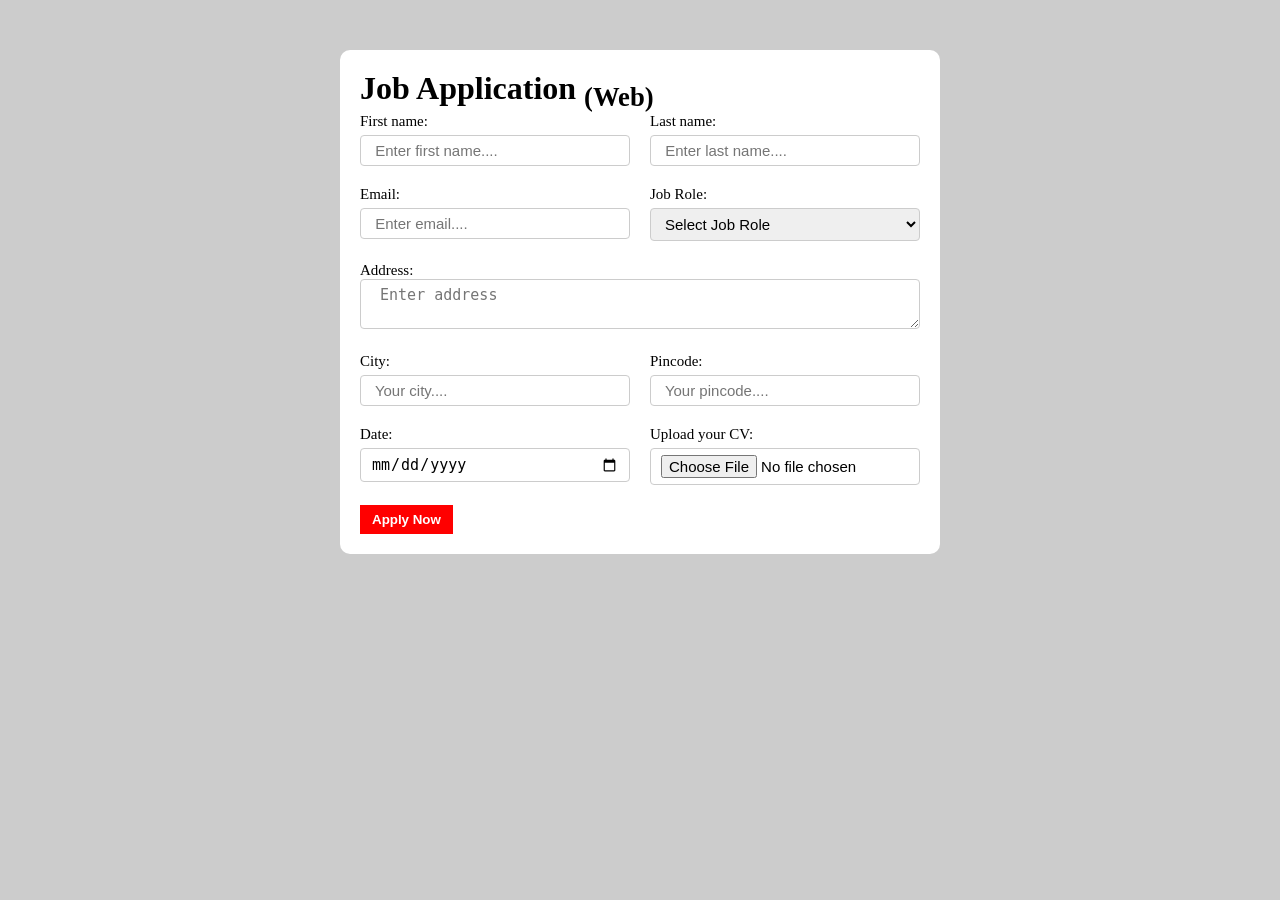
<file: html/form.html>
<!DOCTYPE html>
<html lang="en">
<head>
    <meta charset="UTF-8">
    <meta name="viewport" content="width=device-width, initial-scale=1.0">
    <title>Simple Job Application form</title>
</head>
<style>
    *{
        margin: 0;
        padding: 0;
        box-sizing: border-box;
    }
    body{
        background: #ccc;
    }
    .container{
        max-width: 900px;
        margin: 0 auto;
    }
    .apply_box{
        max-width: 600px;
        padding: 20px;
        background-color: white;
        margin: 0 auto;
        margin-top: 50px;
        box-shadow: 4px 3px 5px rbg(1,1,1,0.1);
        border-radius: 10px;
    }

    .form_container{
        margin-top:20;
        display: grid;
        grid-template-columns: repeat(auto-fit, minmax(200px,1fr));
        gap: 20px;
    }
    .form_control{
        display: flex;
        flex-direction:column;
    }
   label{
    margin-bottom: 5px;
    font-size:15px;
   }
   input,select,textarea{

    padding:6px 10px;
    border:1px solid #ccc;
    border-radius:4px;
    font-size:15px;
   }
   input:focus{
    outline-color:red;
   }
   .button_container{
    display: flex;
    justify-self: flex-end;
    margin-top: 20px;
   }
   button{
    background-color: red;
    border:transparent solid 2px;
    padding:5px 10px; 
    color:white;
    font-weight:bolder;
    transition:0.3s ease-in;
}
button:hover{
    background-color:grey;
    border:2px solid red;
    color:black;
    transition:0.3s ease-out;
    cursor: pointer;
}
.textarea_control{
    grid-column:1/ span 2;
}
.textarea_control textarea{
    width: 100%;
}
@media (max-width:460px){

.textarea_control{
    grid-column:1/ span 1;
}
}
    


   
  
</style>
<body>
    <div class="container"><div class="apply_box"><h1>
        Job Application <sub>(Web)</sub>
    </h1>

    <form action="">
        <div class="form_container">
            <div class="form_control">
                <label for="firstname">First name:</label>
                <input type="text" name="firstname" id="firstname" placeholder=" Enter first name.... ">
            </div>

            <div class="form_control">
                <label for="lastname">Last name:</label>
                <input type="text" name="Lastname" id="lastname" placeholder=" Enter last name.... ">
            </div>

            <div class="form_control">
                <label for="email">Email:</label>
                <input type="email" name="email" id="email" placeholder=" Enter email.... ">
            </div>

            <div class="form_control">
                <label for="jobrole">Job Role:</label>
                <select name="jobrole" id="jobrole">
                    <option value="">Select Job Role</option>
                    <option value="Accountant">Accountant</option>
                    <option value="Warehouse">Warehouse</option>
                    <option value="softwere">softwere</option>
                    <option value="hardware">hardware</option>
                </select>
                
            </div>

            <div class="textarea_control">
                <label for="address">Address:</label>
                <textarea name="address" id="address" row="4" cols="50" placeholder=" Enter address"></textarea>
                
                
            </div>

            <div class="form_control">
                <label for="city">City:</label>
                <input type="text" name="city" id="city" placeholder=" Your city.... ">
            </div>

            <div class="form_control">
                <label for="pincode">Pincode:</label>
                <input type="number" name="pincode" id="pincode" placeholder=" Your pincode.... ">
            </div>

            <div class="form_control">
                <label for="date">Date:</label>
                <input value="" type="date" name="date" id="date" placeholder=" Your pincode.... ">
            </div>

            <div class="form_control">
                <label for="upload">Upload your CV:</label>
                <input type="file" name="upload" id="upload" placeholder="Upload .... ">
            </div>

            
        </div>

        <div class="button_container">
            <button type="submit"> Apply Now</button>
    </div>
    </form>





</div>
    </div>
</body>
</html>
</file>
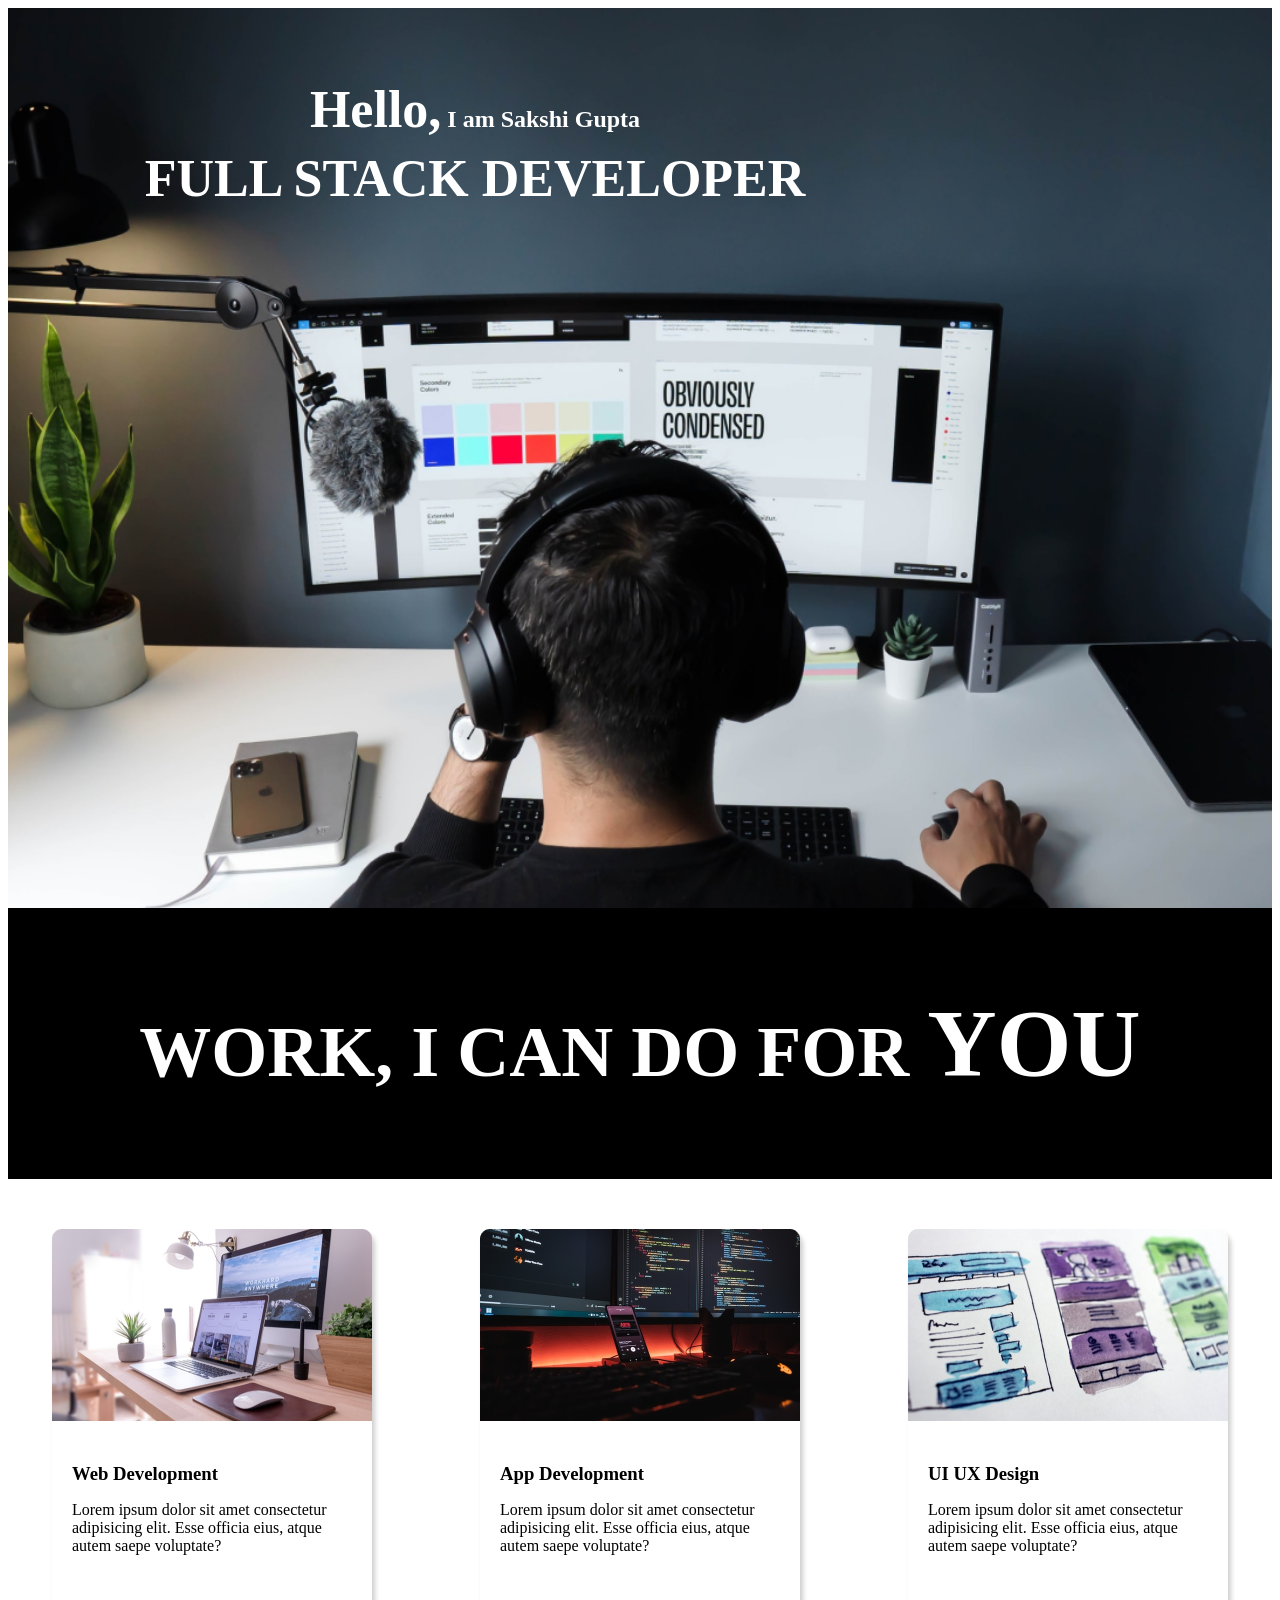
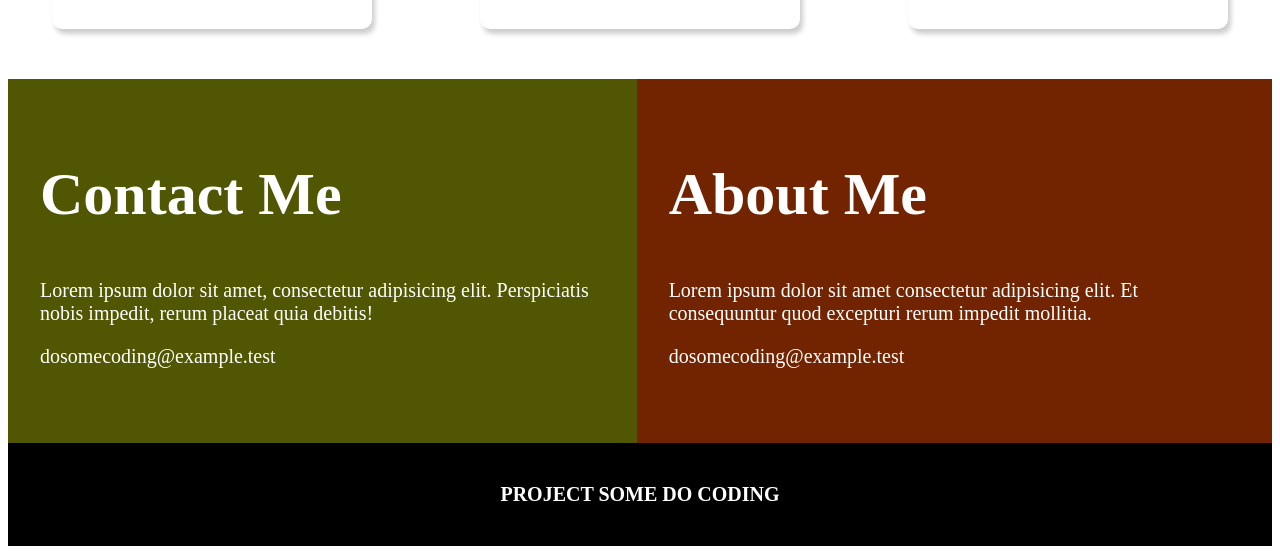
<file: html/Landingpage.html>
<!DOCTYPE html>
<html lang="en">
<head>
    <meta charset="UTF-8">
    <meta name="viewport" content="width=device-width, initial-scale=1.0">
    <title>Landing Page</title>
    <link rel="stylesheet" href="../CSS/Landingpage.css">
</head>

<body>
   <section class="hero_section">
    <div class="text_content">
      <h2><span class="lg_text">Hello,</span>   I am Sakshi Gupta</h2>
      <h1 class="lg_text">FULL STACK DEVELOPER</h1>
    </div>

   </section>

   <section class="black_box"><h2>WORK, I CAN DO FOR <span>YOU</span></h2></section>

   <section class="work">
    <div class="grid_item">
        <div class="card">
      <div class="image_container">
        <img src="/image/web.png" alt="web development">
      </div>
      <div class="card_content">
        <h3>Web Development</h3>
        <p>Lorem ipsum dolor sit amet consectetur adipisicing elit. Esse officia eius, atque autem saepe voluptate?</p>
      </div>
        </div>
    </div>

    <div class="grid_item">
        <div class="card">
      <div class="image_container">
        <img src="/image/mobile.png" alt="app development">
      </div>
      <div class="card_content">
        <h3>App Development</h3>
        <p>Lorem ipsum dolor sit amet consectetur adipisicing elit. Esse officia eius, atque autem saepe voluptate?</p>
      </div>
        </div>
    </div>  


    <div class="grid_item">
      <div class="card">
      <div class="image_container">
        <img src="/image/uiux.png" alt="uiux design">
      </div>
      <div class="card_content">
        <h3>UI UX Design</h3>
        <p>Lorem ipsum dolor sit amet consectetur adipisicing elit. Esse officia eius, atque autem saepe voluptate?</p>
      </div>
      </div>

    </div>
   </section>

   <section class="bottom_section">
    <div class="contact"><h2>Contact Me</h2><p>Lorem ipsum dolor sit amet, consectetur adipisicing elit. Perspiciatis nobis impedit, rerum placeat quia debitis!</p>
    <p>dosomecoding@example.test</p></div>
    <div class="about">
      <h2>About Me</h2>
      <p>Lorem ipsum dolor sit amet consectetur adipisicing elit. Et consequuntur quod excepturi rerum impedit mollitia.</p>
      <p>dosomecoding@example.test</p></div>

    </div>
   </section>

   <section class="last_section">
    <h3>PROJECT SOME DO CODING</h3>
   </section>
</body>
</html>
</file>
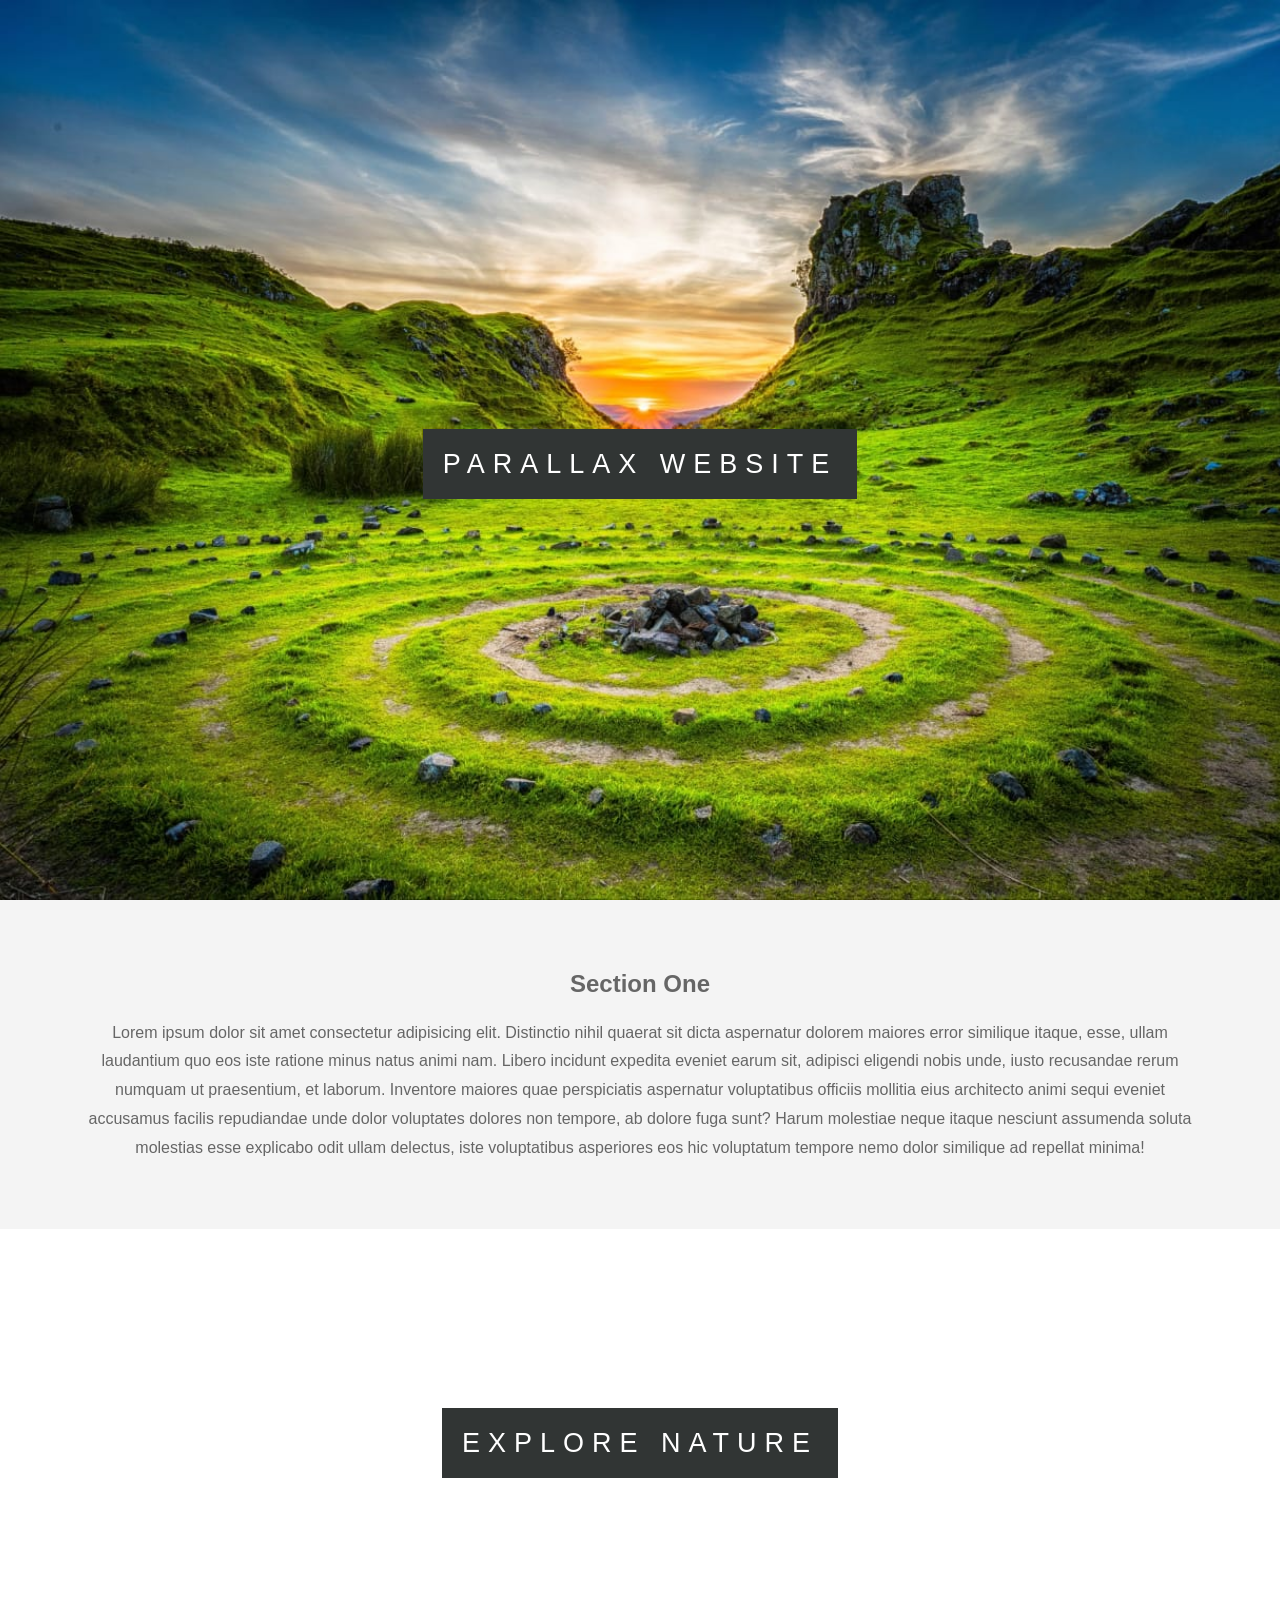
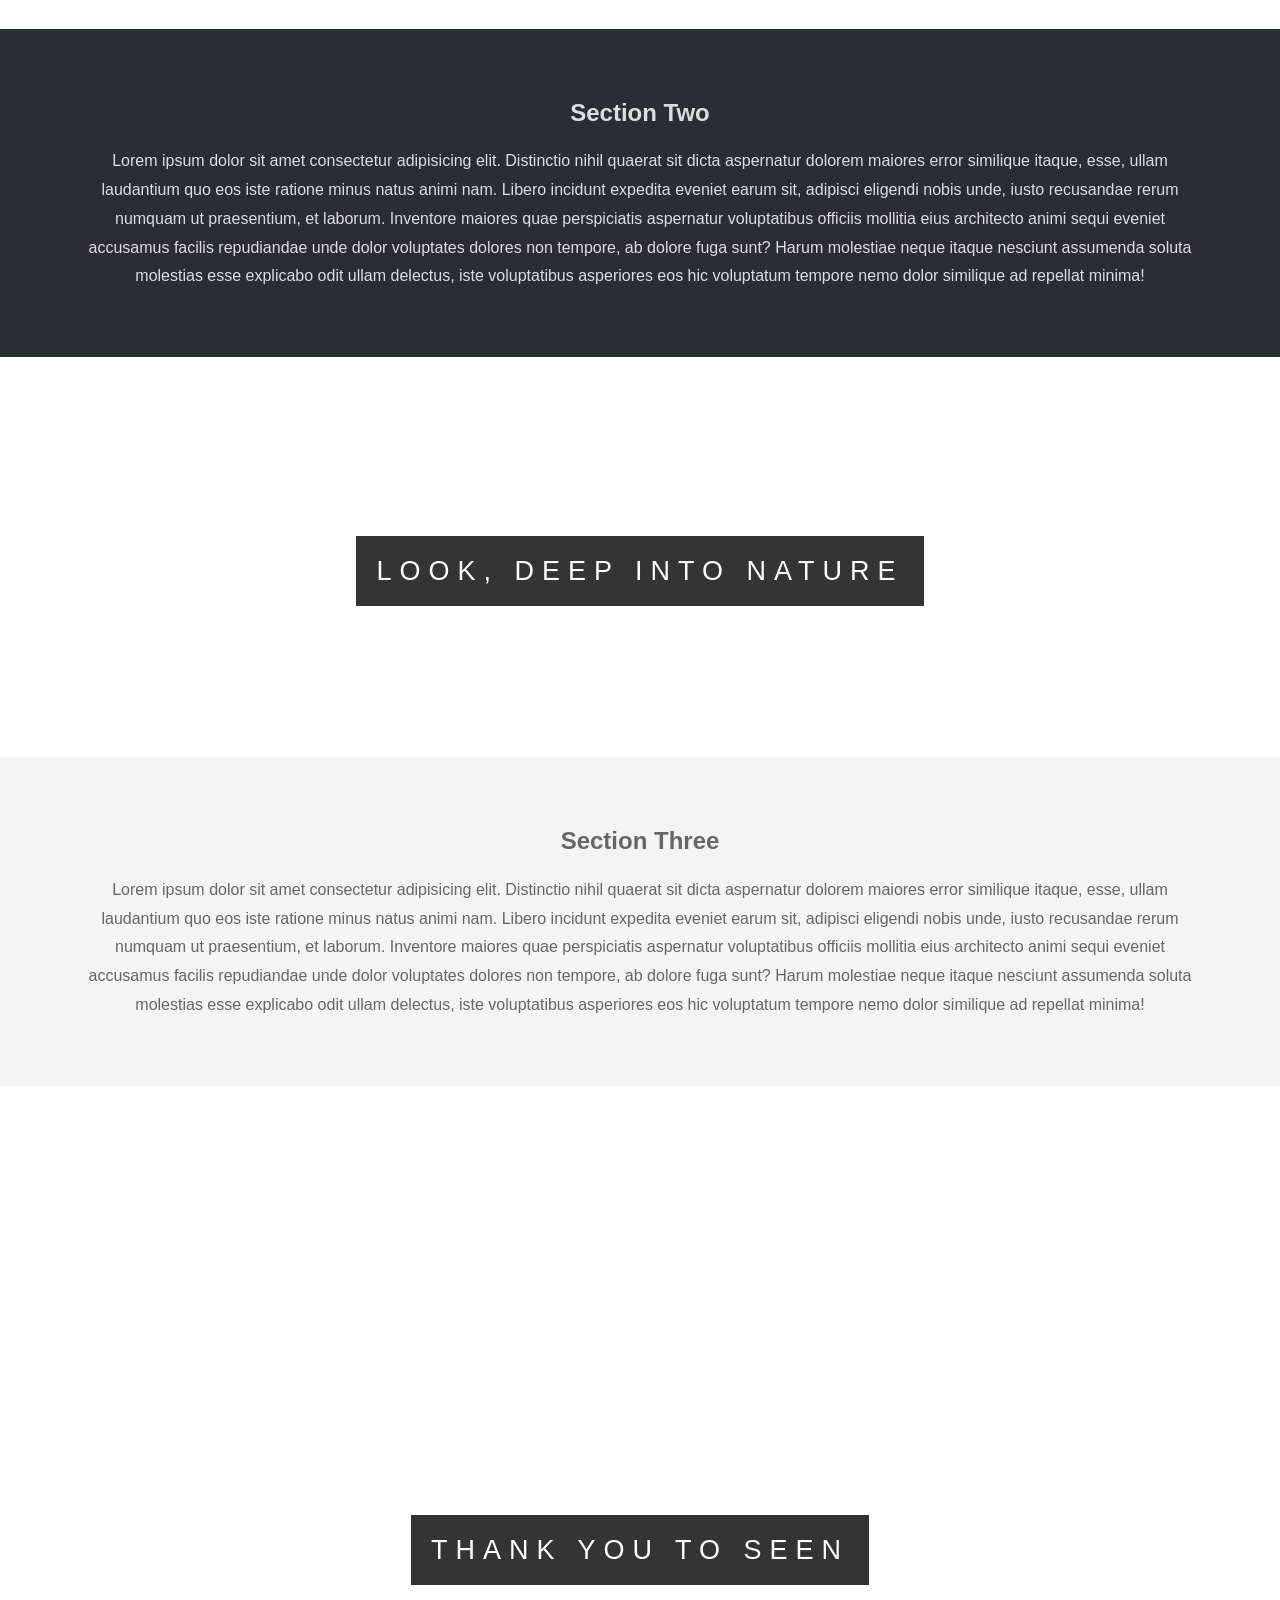
<file: html/parallaxwebpage.html>
<!DOCTYPE html>
<html lang="en">
<head>
    <meta charset="UTF-8">
    <meta name="viewport" content="width=device-width, initial-scale=1.0">
    <title>parallax Website</title>
    <link rel="stylesheet" href="../CSS/parallaxwebpage.css">
</head>
<style>
    html,body{
        height: 100%;
        margin: 0;
        font-size: 16px;
        font-family: "lato",sans-serif;
        font-weight: 400px;
        line-height: 1.8em;
        color: #666;
    
    }
    .pimg1{
        background-image: url(../image/imgweb3.jpg);
        min-height: 100%;
    }
    .pimg2{
        background-image: url(../image/imgweb2.jpg);
        min-height: 400px;
    
    }
    .pimg3{
        background-image: url(../image/imgweb1.jpg);
        min-height: 400px;
    
    }
    
    .pimg1,.pimg2,.pimg3{
        position: relative;
        background-position: center;
        background-size: cover;
        background-repeat: no-repeat;
        background-attachment: fixed;
    }
    
    .ptext{
        position: absolute;
        top: 50%;
        width: 100%;
        text-align: center;
        color: black;
        font-size: 27px;
        letter-spacing: 8px;
        text-transform: uppercase;
    }
    .textBg{
        background-color: #313534;
        color: white;
        padding: 20px;
    }
    .section{
        padding: 50px 80px ;
        text-align: center;
    }
    .section-light{
        background-color: #f4f4f4;
        color: #666;
    }
    .section-dark{
        background-color: #282e34;
        color: #ddd;
    }
</style>
<body>
  <section class="pimg1">
    <div class="ptext">
        <span class="textBg">
            Parallax Website
        </span>
    </div>
  </section> 
  
  <section class="section section-light">
   <h2>Section One</h2>
   <p>Lorem ipsum dolor sit amet consectetur adipisicing elit. Distinctio nihil quaerat sit dicta aspernatur dolorem maiores error similique itaque, esse, ullam laudantium quo eos iste ratione minus natus animi nam. Libero incidunt expedita eveniet earum sit, adipisci eligendi nobis unde, iusto recusandae rerum numquam ut praesentium, et laborum. Inventore maiores quae perspiciatis aspernatur voluptatibus officiis mollitia eius architecto animi sequi eveniet accusamus facilis repudiandae unde dolor voluptates dolores non tempore, ab dolore fuga sunt? Harum molestiae neque itaque nesciunt assumenda soluta molestias esse explicabo odit ullam delectus, iste voluptatibus asperiores eos hic voluptatum tempore nemo dolor similique ad repellat minima!</p>
  </section> 

  <section class="pimg2">
    <div class="ptext">
        <span class="textBg">
            Explore Nature
        </span>
    </div>
  </section> 

  <section class="section section-dark">
    <h2>Section Two</h2>
    <p>Lorem ipsum dolor sit amet consectetur adipisicing elit. Distinctio nihil quaerat sit dicta aspernatur dolorem maiores error similique itaque, esse, ullam laudantium quo eos iste ratione minus natus animi nam. Libero incidunt expedita eveniet earum sit, adipisci eligendi nobis unde, iusto recusandae rerum numquam ut praesentium, et laborum. Inventore maiores quae perspiciatis aspernatur voluptatibus officiis mollitia eius architecto animi sequi eveniet accusamus facilis repudiandae unde dolor voluptates dolores non tempore, ab dolore fuga sunt? Harum molestiae neque itaque nesciunt assumenda soluta molestias esse explicabo odit ullam delectus, iste voluptatibus asperiores eos hic voluptatum tempore nemo dolor similique ad repellat minima!</p>
   </section> 

   <section class="pimg3">
    <div class="ptext">
        <span class="textBg">
            LOOK, DEEP INTO NATURE
        </span>
    </div>
  </section> 

  <section class="section section-light">
    <h2>Section Three</h2>
    <p>Lorem ipsum dolor sit amet consectetur adipisicing elit. Distinctio nihil quaerat sit dicta aspernatur dolorem maiores error similique itaque, esse, ullam laudantium quo eos iste ratione minus natus animi nam. Libero incidunt expedita eveniet earum sit, adipisci eligendi nobis unde, iusto recusandae rerum numquam ut praesentium, et laborum. Inventore maiores quae perspiciatis aspernatur voluptatibus officiis mollitia eius architecto animi sequi eveniet accusamus facilis repudiandae unde dolor voluptates dolores non tempore, ab dolore fuga sunt? Harum molestiae neque itaque nesciunt assumenda soluta molestias esse explicabo odit ullam delectus, iste voluptatibus asperiores eos hic voluptatum tempore nemo dolor similique ad repellat minima!</p>
   </section> 


   <section class="pimg1">
    <div class="ptext">
        <span class="textBg">
            THANK YOU TO SEEN
        </span>
    </div>
  </section>
</body>
</html>
</file>
<file: CSS/Landingpage.css>
.hero_section{
    background-image: url(../image/developer.png);
    min-height: 100vh;
    background-repeat: no-repeat;
    background-position: center;
    background-size: cover;
    /* background-attachment: fixed; */
}
.text_content{
    text-align: center;    
    color: white;
    max-width: 900px;
    margin: 0 auto;
    padding-top: 52px;
    padding-left: 16px;
    margin-left: 1px;
}
.lg_text{

    margin-top: -10px;
    font-size: 52px;
    font-weight: 400px;
}
.black_box{
    background-color: black;
    padding: 20px;
}
.black_box h2{
    font-size: 72px;
    color: white;
    text-align: center;
    font-weight: 300px;
}
.black_box h2 span{
    font-weight: 400px;
    font-size: 96px;

}
.work{
    display: grid;
    grid-template-columns: repeat(auto-fit,minmax(320px,1fr));
    margin: 50px auto;
    gap: 20px;
}
.card{
    width: 320px;
    height: 400px;
    border-radius: 10px;
    box-shadow: 3px 5px 5px rgba(1,1,1,0.2);
    transition: 0.2s ease-in-out;
}
.grid_item{
    display: flex;
    justify-content: center;
    align-items: center;
    
}
.card:hover{
    transform: scale(1.04);
    box-shadow: 5px 8px 8px rgba(1,1,1,0.2);
    transition: 0.2s ease-in-out;
   
}
.card_content{
    padding: 20px;
}
.card_content h3{
    margin-bottom: 10px;
}
.bottom_section{
    display: flex;
}
.contact{
    background-color: #515603;
}
.about{
    background-color: #722300;
}
.contact,.about{
    min-height: 300px;
    padding: 32px;
    color: white;
}
.contact h2,.about h2{
    font-size: 60px;
}
.contact p,.about p{
    margin-bottom: 10px;
    font-size: 20px;
}
.last_section{
    background-color: black;
    padding: 20px;
}
.last_section h3{
    font-size: 20px;
    color: white;
    text-align: center;
    font-weight: 300px;
}
@media(max-width:786px){
    .hero_section{
        min-height: 50vh;
    }
    .text_content{
        padding: 10px 0;
        text-align: center;
    }
    .lg_text{
        font-size: 32px;
    }
    .black_box h2{

        font-size: 24px;
    }
    .black_box h2 span{
        font-weight: 400px;
        font-size: 32px;
    }
    .bottom_section{
        flex-direction: column !important;
    }
    h1{
        font-size: 32px;
    }
    .contact h2,.about h2{
        font-size: 32px;
    }

}
</file>
<file: CSS/parallaxwebpage.css>
/* body{
    background: #ccc;
    background-image: url(../image/image.webp);
    background-repeat: no-repeat;
    background-size: cover;
}
.container h1{
    background-color: rgb(41, 41, 41);
    width: 280px;
    position: absolute;
    top: 50%;
    left: 50%;
    transform: translate(-50%, -50%);
    text-align: center;
    color: grey;
} */
/* html,body{
    height: 100%;
    margin: 0;
    font-size: 16px;
    font-family: "lato",sans-serif;
    font-weight: 400px;
    line-height: 1.8em;
    color: #666;

}
.pimg1{
    background-image: url(../image/imgweb3.jpg);
    min-height: 100%;
}
.pimg2{
    background-image: url(../image/imgweb2.jpg);
    min-height: 400px;

}
.pimg3{
    background-image: url(../image/imgweb1.jpg);
    min-height: 400px;

}

.pimg1,.pimg2,.pimg3{
    position: relative;
    background-position: center;
    background-size: cover;
    background-repeat: no-repeat;
    background-attachment: fixed;
}

.ptext{
    position: absolute;
    top: 50%;
    width: 100%;
    text-align: center;
    color: black;
    font-size: 27px;
    letter-spacing: 8px;
    text-transform: uppercase;
}
.textBg{
    background-color: #313534;
    color: white;
    padding: 20px;
}
.section{
    padding: 50px 80px ;
    text-align: center;
}
.section-light{
    background-color: #f4f4f4;
    color: #666;
}
.section-dark{
    background-color: #282e34;
    color: #ddd;
} */
</file>
